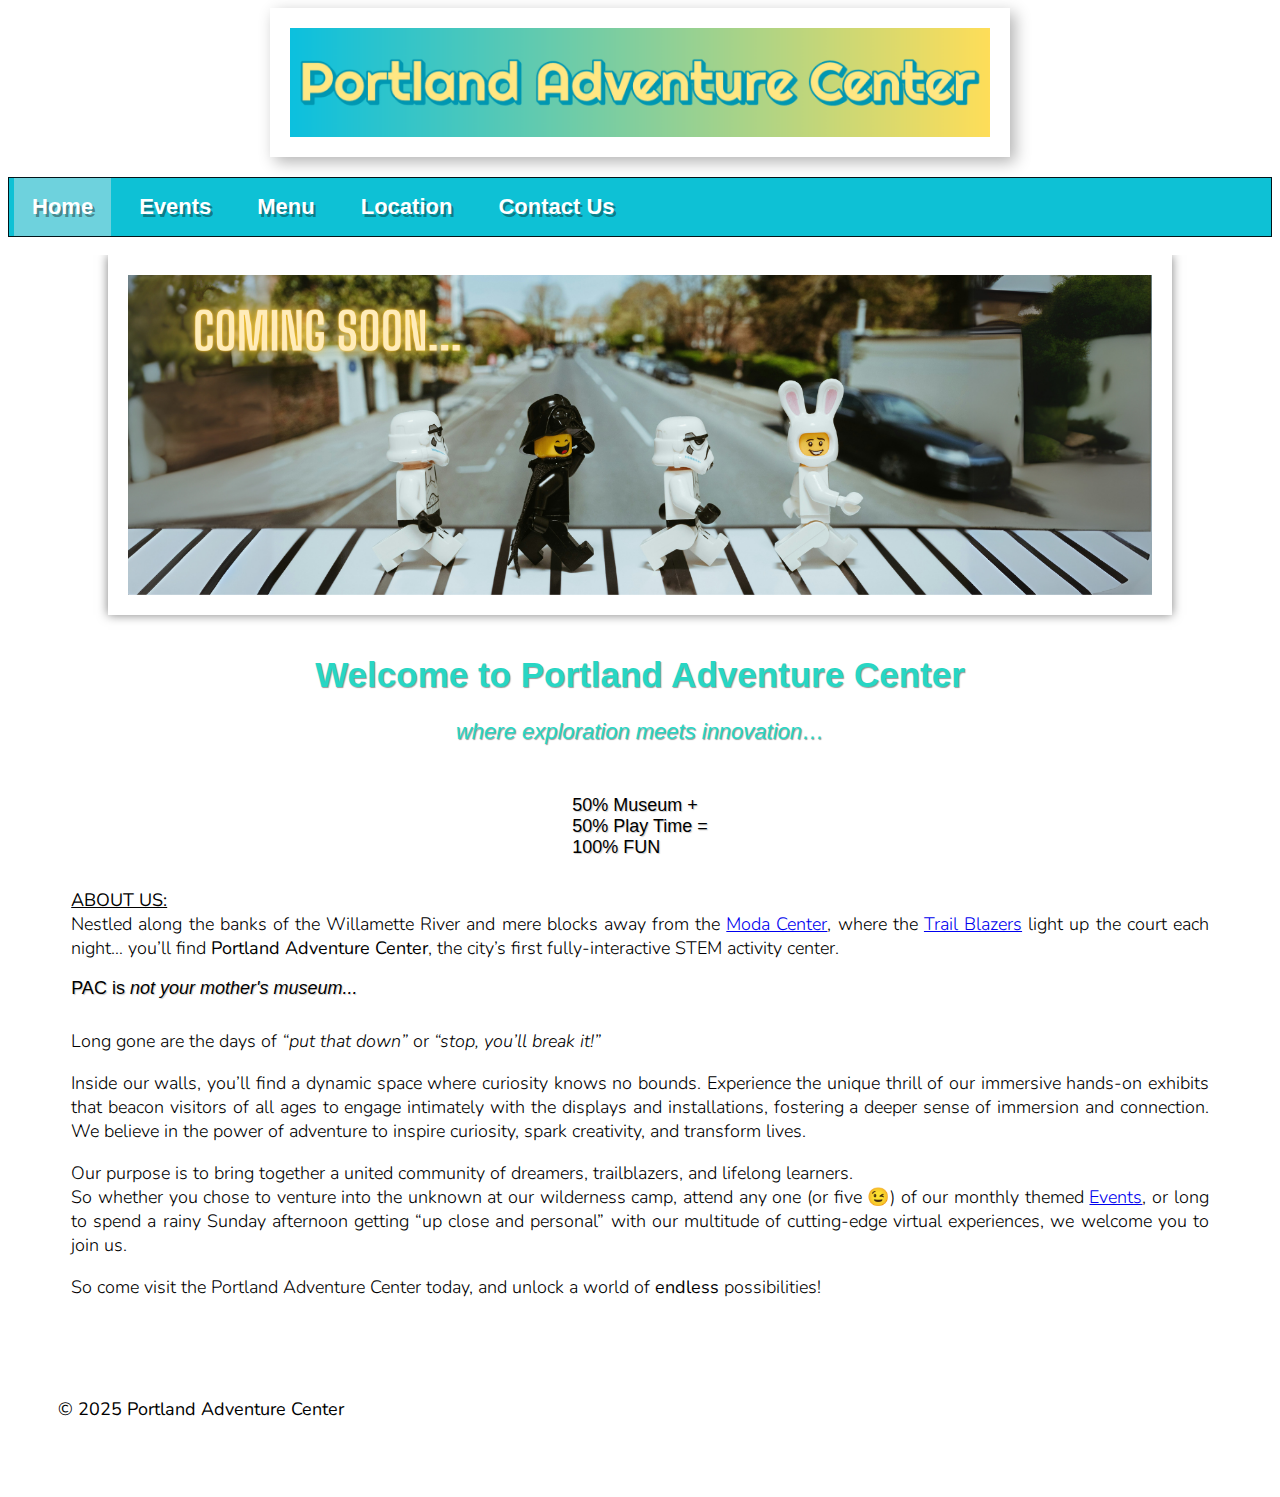
<file: index.html>
<!DOCTYPE html>
<html lang="en">
	<head>
		<meta charset="UTF-8" />
		<meta name="viewport" content="width=device-width, initial-scale=1.0" />
		<meta name="description" content="LEGO Themed Conventions and Events" />
		<meta name="author" content="Jen Planque" />
		<meta
			name="keywords"
			content="Portland events, Portland convention centers, LEGO, LEGO Conventions, LEGO Events"
		/>
		<link rel="preconnect" href="https://fonts.googleapis.com" />
		<link rel="preconnect" href="https://fonts.gstatic.com" crossorigin />
		<link
			href="https://fonts.googleapis.com/css2?family=Barrio&family=Nunito:ital,wght@0,200..1000;1,200..1000&display=swap"
			rel="stylesheet">
		
		<link rel="shortcut icon" href="images/LEGO_favicon.png" type="image/png" />
		<link rel="stylesheet" href="styles/styles.css" />
		<link rel="stylesheet" href="styles/home.css" />
		
		<title>Portland Adventure Center - Home Page</title>
	</head>

	<header>
		<section>
			<div class="logo">
				<img src="images/PAC Logo 2.png" 
				alt="Portland Adventure Center name logo">
			</div>
		</section>	
			<nav
				style="
					position: -webkit-sticky;
					position: sticky;
					top: 0;
					background-color: white;
					z-index: 1000;
				"
			>
				<ul>
					<li><a href="index.html" class="active">Home</a></li>
					<li><a href="events.html">Events</a></li>
					<li><a href="menu.html">Menu</a></li>
					<li><a href="location.html">Location</a></li>
					<li><a href="contact.html">Contact Us</a></li>
				</ul>
			</nav>
			<br />
		</header>

		<body>
		<main>
			<div class="hero-banner">
				<img
					src="images/Coming-Soon-Lego-Banner.png"
					alt="Coming Soon Banner with LEGO Minifigs"
				/>
			</div>

			<h1>Welcome to <strong>Portland Adventure Center</strong></h1>
			<div class="sub">where exploration meets innovation…</div><br>
	
			<section class="slogan">
					<p><strong>50% Museum +<br>50% Play Time =<br>100% FUN</strong></p></section>
					
					<p><strong><u>ABOUT US:</u></strong><br>
						Nestled along the banks of the Willamette River and mere blocks away 
						from the <a href="https://www.rosequarter.com/" target="_blank">Moda Center</a>, 
						where the <a href="https://www.nba.com/blazers/?srsltid=AfmBOop8qqFvglTdiAeW5GBGJvzv7kcz7Mru2mUAidnpYVQLbA0adg0O" 
						target="_blank">Trail Blazers</a> light up the court each night… you’ll 
						find <strong>Portland Adventure Center</strong>, the city’s first 
						fully-interactive STEM activity center.</p>
					
				<section class="slogan2">
					<p><strong>PAC</strong> is <em>not your mother's museum...</em></p>
					</section>
						
					<p>Long gone are the days of <em>“put that down”</em> or <em>“stop, 
							you’ll break it!”</em></p>
						
						<p>Inside our walls, you’ll find a dynamic space where curiosity knows 
							no bounds. Experience the unique thrill of our immersive hands-on 
							exhibits that beacon visitors of all ages to engage intimately with 
							the displays and installations, fostering a deeper sense of immersion 
							and connection. We believe in the power of adventure to inspire 
							curiosity, spark creativity, and transform lives.</p>
					
						<p>Our purpose is to bring together a united community of dreamers, 
						trailblazers, and lifelong learners.<br>So whether you chose to venture 
						into the unknown at our wilderness camp, attend any one (or five 😉) 
						of our monthly themed <a href="events.html">Events</a>, or long to 
						spend a rainy Sunday afternoon getting “up close and personal” with 
						our multitude of cutting-edge virtual experiences, we welcome you to join us.</p>

					<p>So come visit the Portland Adventure Center today, and unlock a 
						world of <strong>endless</strong> possibilities!</p>
			</section>

		</main>
</body>
<section>
<footer>
			<p>&copy; 2025 Portland Adventure Center</p>
		</footer>
</section>
</html>
</file>
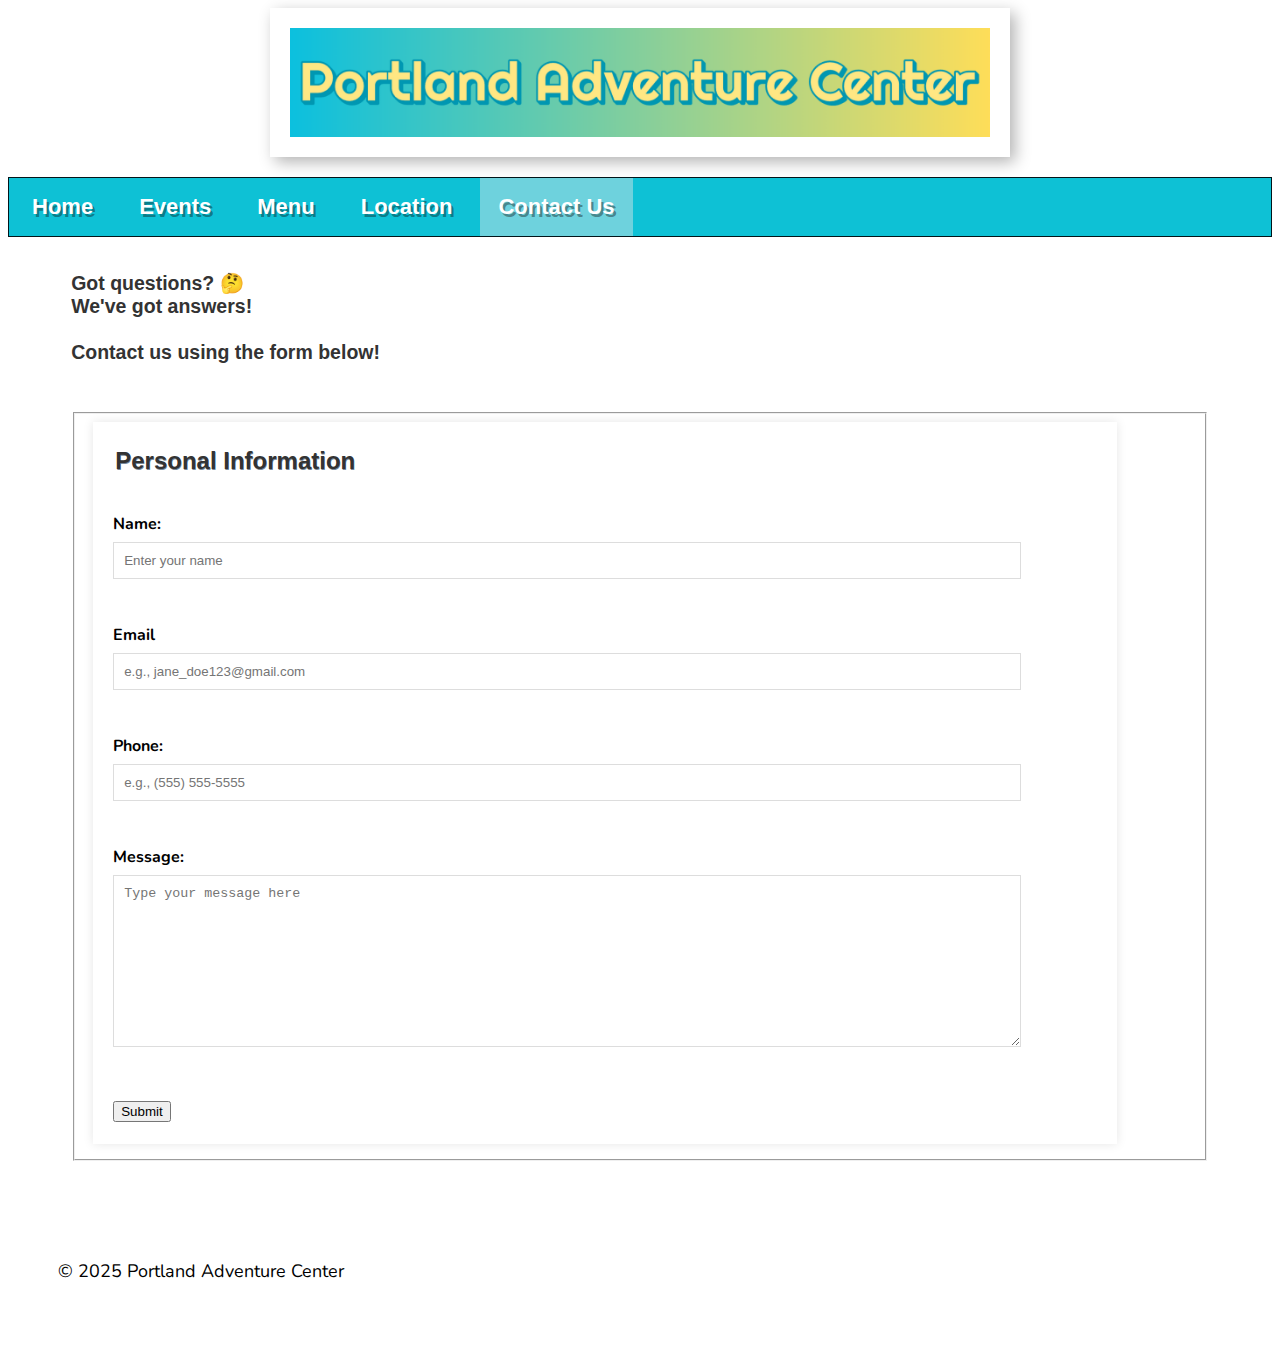
<file: contact.html>
<!DOCTYPE html>
<html lang="en">
	<head>
		<meta charset="UTF-8" />
		<meta name="viewport" content="width=device-width, initial-scale=1.0" />
		<meta name="description" content="LEGO Themed Conventions and Events" />
		<meta name="author" content="Jen Planque" />
		<meta
			name="keywords"
			content="Portland events, Portland convention centers, LEGO, LEGO Conventions, LEGO Events"
		/>
		<link rel="preconnect" href="https://fonts.googleapis.com" />
		<link rel="preconnect" href="https://fonts.gstatic.com" crossorigin />
		<link
			href="https://fonts.googleapis.com/css2?family=Barrio&family=Nunito:ital,wght@0,200..1000;1,200..1000&display=swap"
			rel="stylesheet"
		/>
		<link rel="shortcut icon" href="images/LEGO_favicon.png" type="image/png" />
		<link rel="stylesheet" href="styles/styles.css" />
		<link rel="stylesheet" href="styles/contact.css" />
		<title>Portland Adventure Center - Contact Us</title>
	</head>
	
	<header>
		<section>
			<div class="logo">
				<img src="images/PAC Logo 2.png" 
				alt="Portland Adventure Center name logo">
			</div>
		</section>	
			<nav
				style="
					position: -webkit-sticky;
					position: sticky;
					top: 0;
					background-color: white;
					z-index: 1000;
				"
			>
				<ul>
					<li><a href="index.html">Home</a></li>
					<li><a href="events.html">Events</a></li>
					<li><a href="menu.html">Menu</a></li>
					<li><a href="location.html">Location</a></li>
					<li><a href="contact.html" class="active">Contact Us</a></li>
				</ul>
			</nav>
			<br />
		</header>

		<body>
		<main>
			<section class="contact-us">
				<h2>
					Got questions? 🤔<br>We've got answers!<br><br>
					Contact us using the form below!
				</h2></section>
				<br>
				<fieldset>
					<section class="contact-box">
					<legend><h2>Personal Information</h2></legend>
					<form action="/submit" method="POST">
						<label for="name">Name:</label><br />
						<input
							type="text"
							id="name"
							name="name"
							required
							placeholder="Enter your name"
						/><br />
						<br />

						<label for="email">Email</label><br />
						<input
							type="email"
							id="email"
							name="email"
							required
							placeholder="e.g., jane_doe123@gmail.com"
						/><br />
						<br />

						<label for="phone">Phone:</label><br />
						<input
							type="tel"
							id="phone"
							name="phone"
							required
							placeholder="e.g., (555) 555-5555"
							pattern="\(\d{3}\) \d{3}-\d{4}"
							oninput="this.value = this.value.replace(/[^0-9]/g, '').replace(/(\d{3})(\d{3})(\d{4})/, '($1) $2-$3');"
						/>
						<br /><br />

						<label for="message">Message:</label><br />
						<textarea
							id="message"
							name="message"
							rows="10"
							placeholder="Type your message here"
						></textarea>
						<br /><br />

						<input type="submit" value="Submit" /><br />
					</form></section>
				</fieldset>
			</section>
		</main>

		<footer>
			<p>&copy; 2025 Portland Adventure Center</p>
		</footer>
	</body>
</html>
</file>
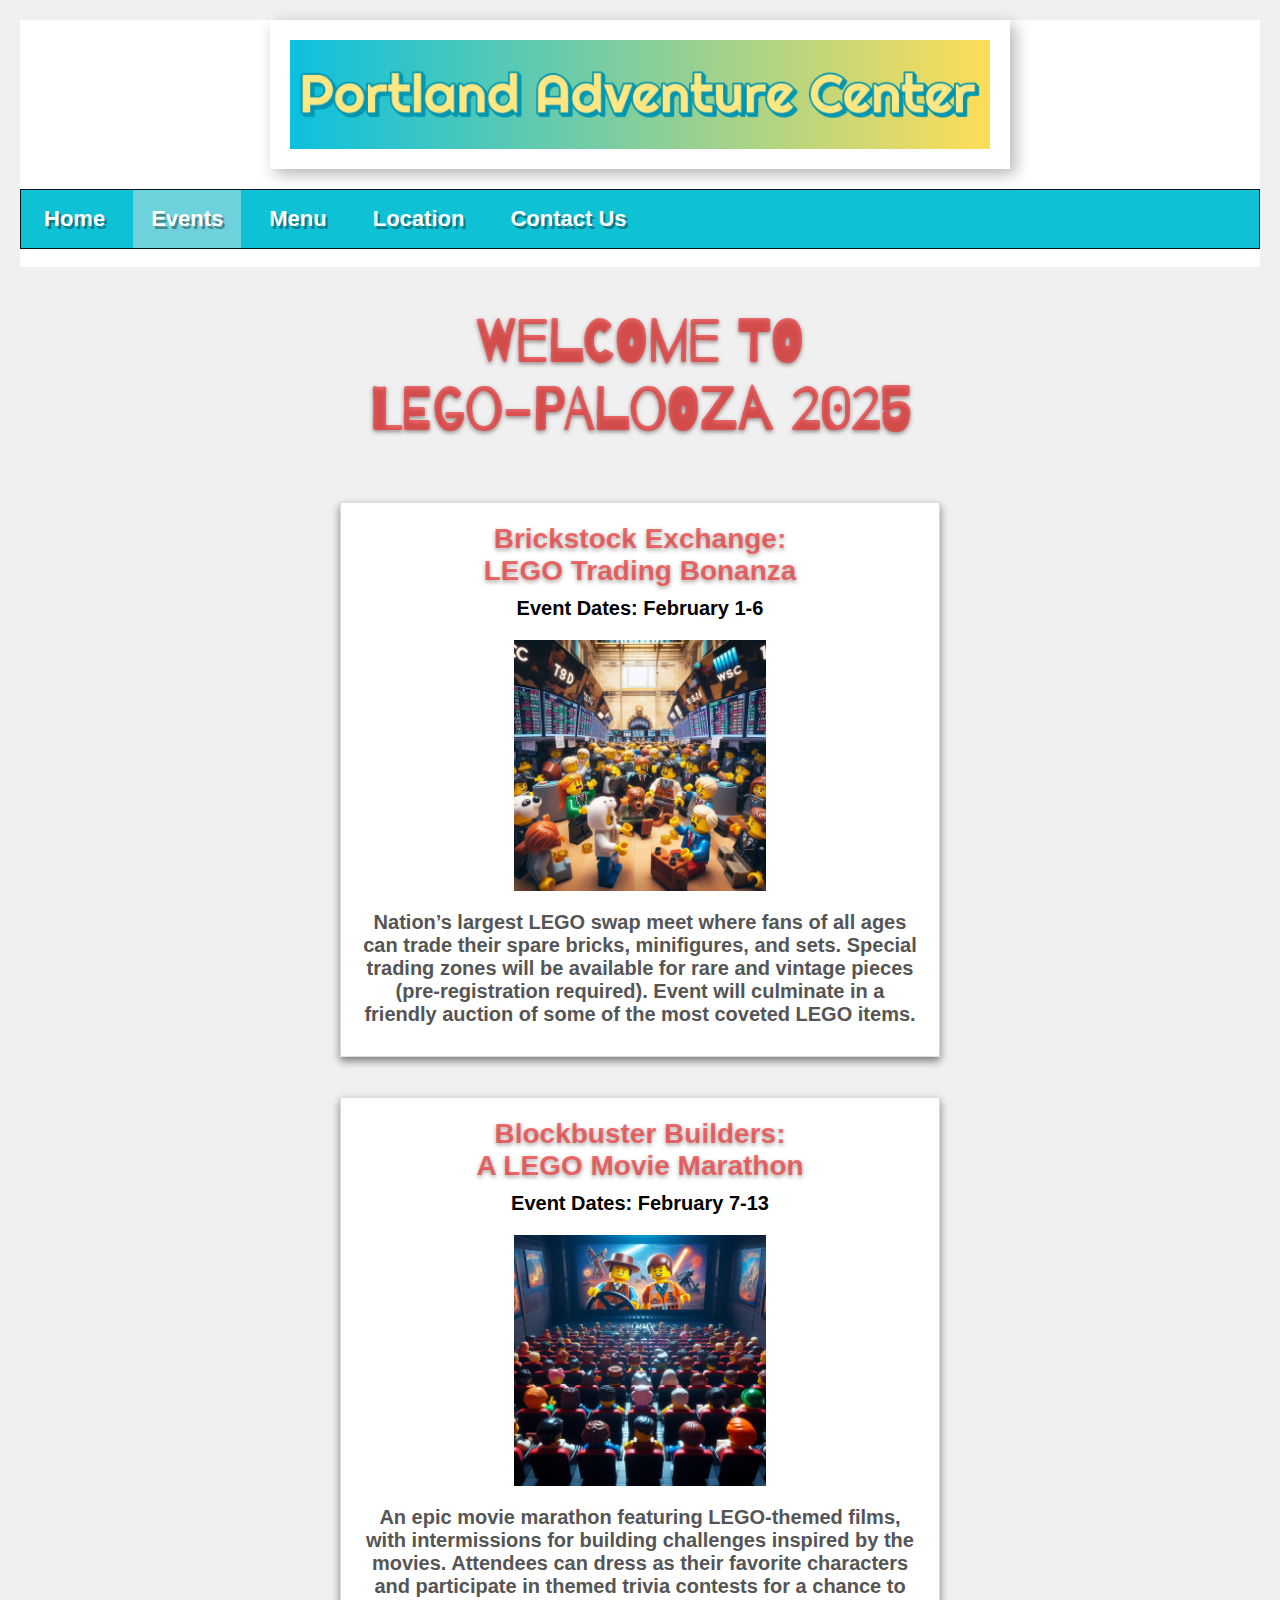
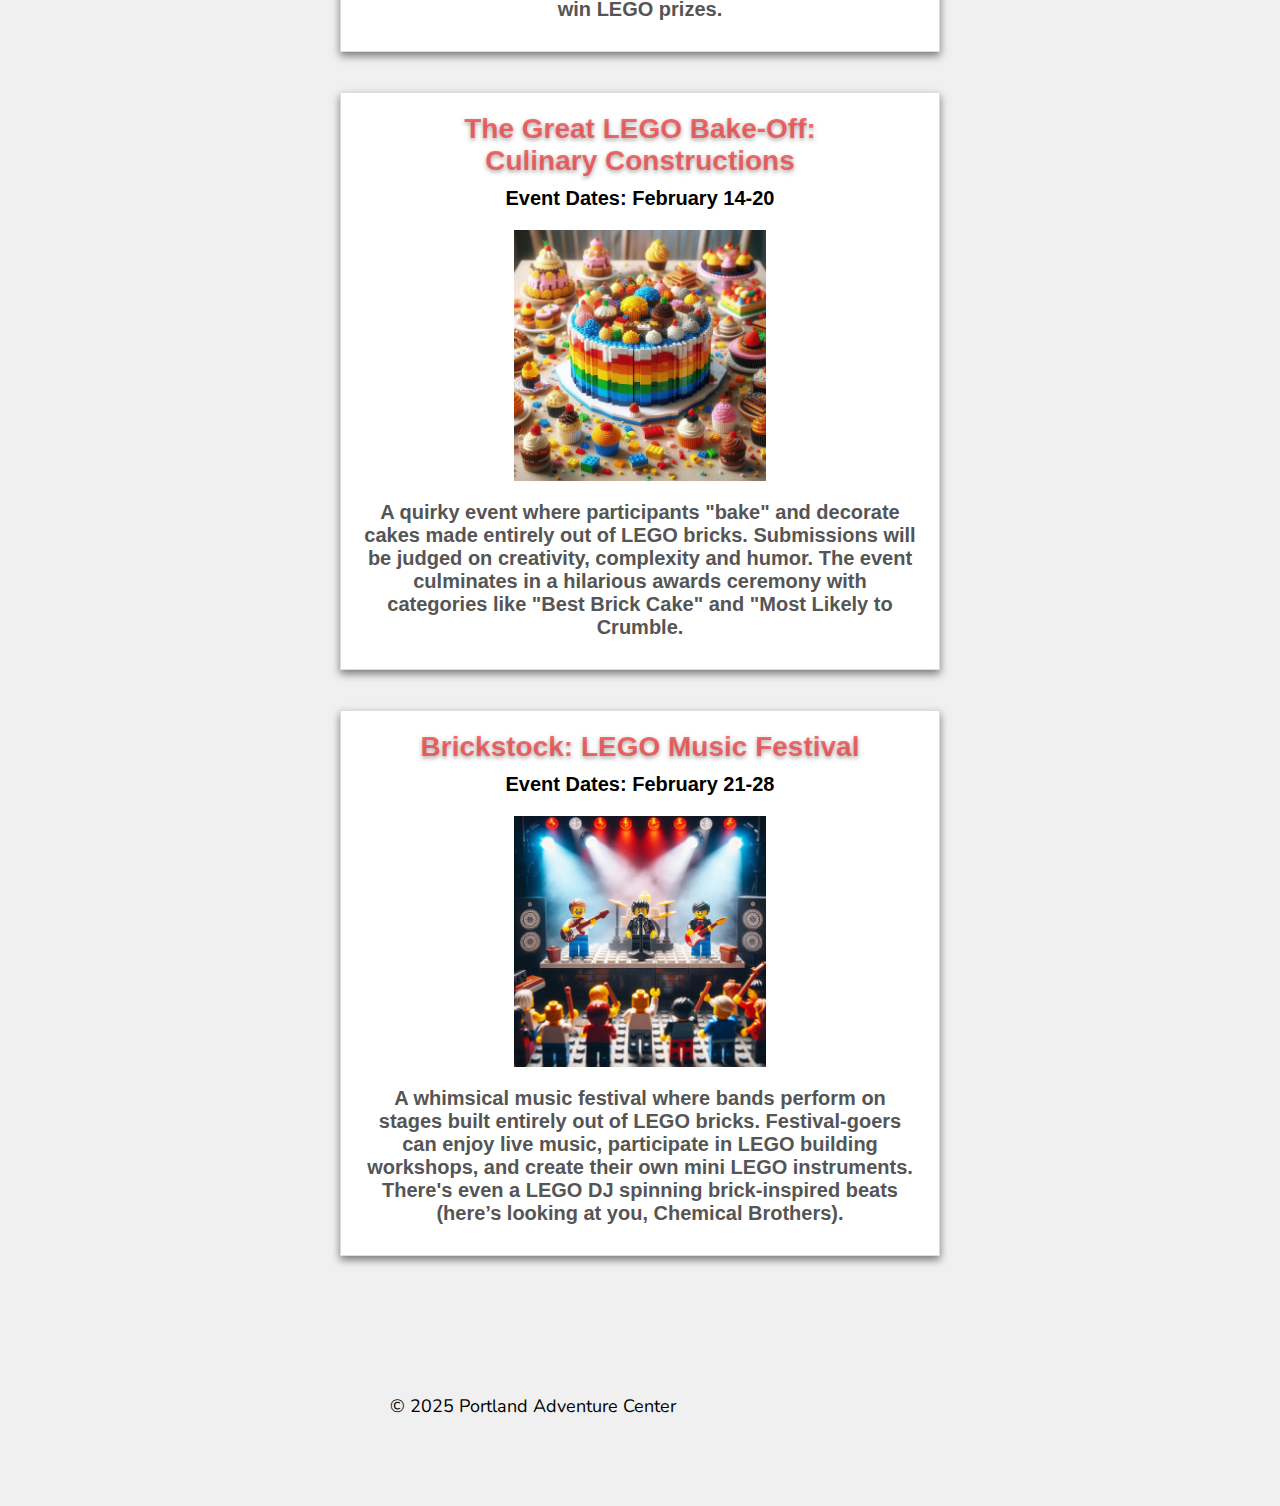
<file: events.html>
<!DOCTYPE html>
<html lang="en">
	<head>
		<meta charset="UTF-8" />
		<meta name="viewport" content="width=device-width, initial-scale=1.0" />
		<meta name="description" content="LEGO Themed Conventions and Events" />
		<meta name="author" content="Jen Planque" />
		<meta
			name="keywords"
			content="Portland events, Portland convention centers, LEGO, LEGO Conventions, LEGO Events"
		/>
		<link rel="preconnect" href="https://fonts.googleapis.com" />
		<link rel="preconnect" href="https://fonts.gstatic.com" crossorigin />
		<link
			href="https://fonts.googleapis.com/css2?family=Barrio&family=Nunito:ital,wght@0,200..1000;1,200..1000&display=swap"
			rel="stylesheet">
		
		<link rel="shortcut icon" href="images/LEGO_favicon.png" type="image/png" />
		<link rel="stylesheet" href="styles/styles.css" />
		<link rel="stylesheet" href="styles/events.css" />
		
		<title>Portland Adventure Center - Home Page</title>
	</head>

	<header>
		<section>
			<div class="logo">
				<img src="images/PAC Logo 2.png" 
				alt="Portland Adventure Center name logo">
			</div>
		</section>	
			<nav
				style="
					position: -webkit-sticky;
					position: sticky;
					top: 0;
					background-color: white;
					z-index: 1000;
				"
			>
				<ul>
					<li><a href="index.html">Home</a></li>
					<li><a href="events.html" class="active">Events</a></li>
					<li><a href="menu.html">Menu</a></li>
					<li><a href="location.html">Location</a></li>
					<li><a href="contact.html">Contact Us</a></li>
				</ul>
			</nav>
			<br />
		</header>

<body>
	<div class="lego-title">
		<h1>Welcome to<br>LEGO-Palooza 2025</h1></div><br>

	<div class="events-container">
        <div class="event">
            <h1>Brickstock Exchange:<br>LEGO Trading Bonanza</h1>
            <p>Event Dates: February 1-6</p>
            <div class="image-placeholder">
                <img src="images/minifigs-trading-floor.JPG" alt="lego minifigs on stock trading floor">
            </div>
						<p class="description">Nation’s largest LEGO swap meet where fans of all ages can trade their spare bricks, minifigures, and sets.  Special trading zones will be available for rare and vintage pieces (pre-registration required).  Event will culminate in a friendly auction of some of the most coveted LEGO items.</p>
        </div>

   

        <div class="events-container">
        <div class="event">
            <h1>Blockbuster Builders:<br>A LEGO Movie Marathon</h1>
            <p>Event Dates: February 7-13</p>
            <div class="image-placeholder">
                <img src="images/minifigs-movie.png" alt="lego minifigs sitting in a crowded movie theater watching a western movie">
            </div>
						<p class="description">An epic movie marathon featuring LEGO-themed films, with intermissions for building challenges inspired by the movies.  Attendees can dress as their favorite characters and participate in themed trivia contests for a chance to win LEGO prizes.</p>
        </div>

        <div class="events-container">
        <div class="event">
            <h1>The Great LEGO Bake-Off:<br>Culinary Constructions</h1>
            <p>Event Dates: February 14-20</p>
            <div class="image-placeholder">
                <img src="images/LEGO_cake_desserts.JPG" alt="colorful cake and desssert made out of legos">
            </div>
						<p class="description">A quirky event where participants "bake" and decorate cakes made entirely out of LEGO bricks. Submissions will be judged on creativity, complexity and humor. The event culminates in a hilarious awards ceremony with categories like "Best Brick Cake" and "Most Likely to Crumble.</p>
        </div>

        <div class="events-container">
        <div class="event">
            <h1>Brickstock: LEGO Music Festival</h1>
            <p>Event Dates: February 21-28</p>
            <div class="image-placeholder">
                <img src="images/minifigs-concert.png" alt="lego minifigs watching a rock concert with flashing lights">
            </div>
						<p class="description">A whimsical music festival where bands perform on stages built entirely out of LEGO bricks. Festival-goers can enjoy live music, participate in LEGO building workshops, and create their own mini LEGO instruments.  There's even a LEGO DJ spinning brick-inspired beats (here’s looking at you, Chemical Brothers).</p>
        </div>
</div>
</main>
<footer>
	<p>&copy; 2025 Portland Adventure Center</p>
</footer>
</body>
</html>
</file>
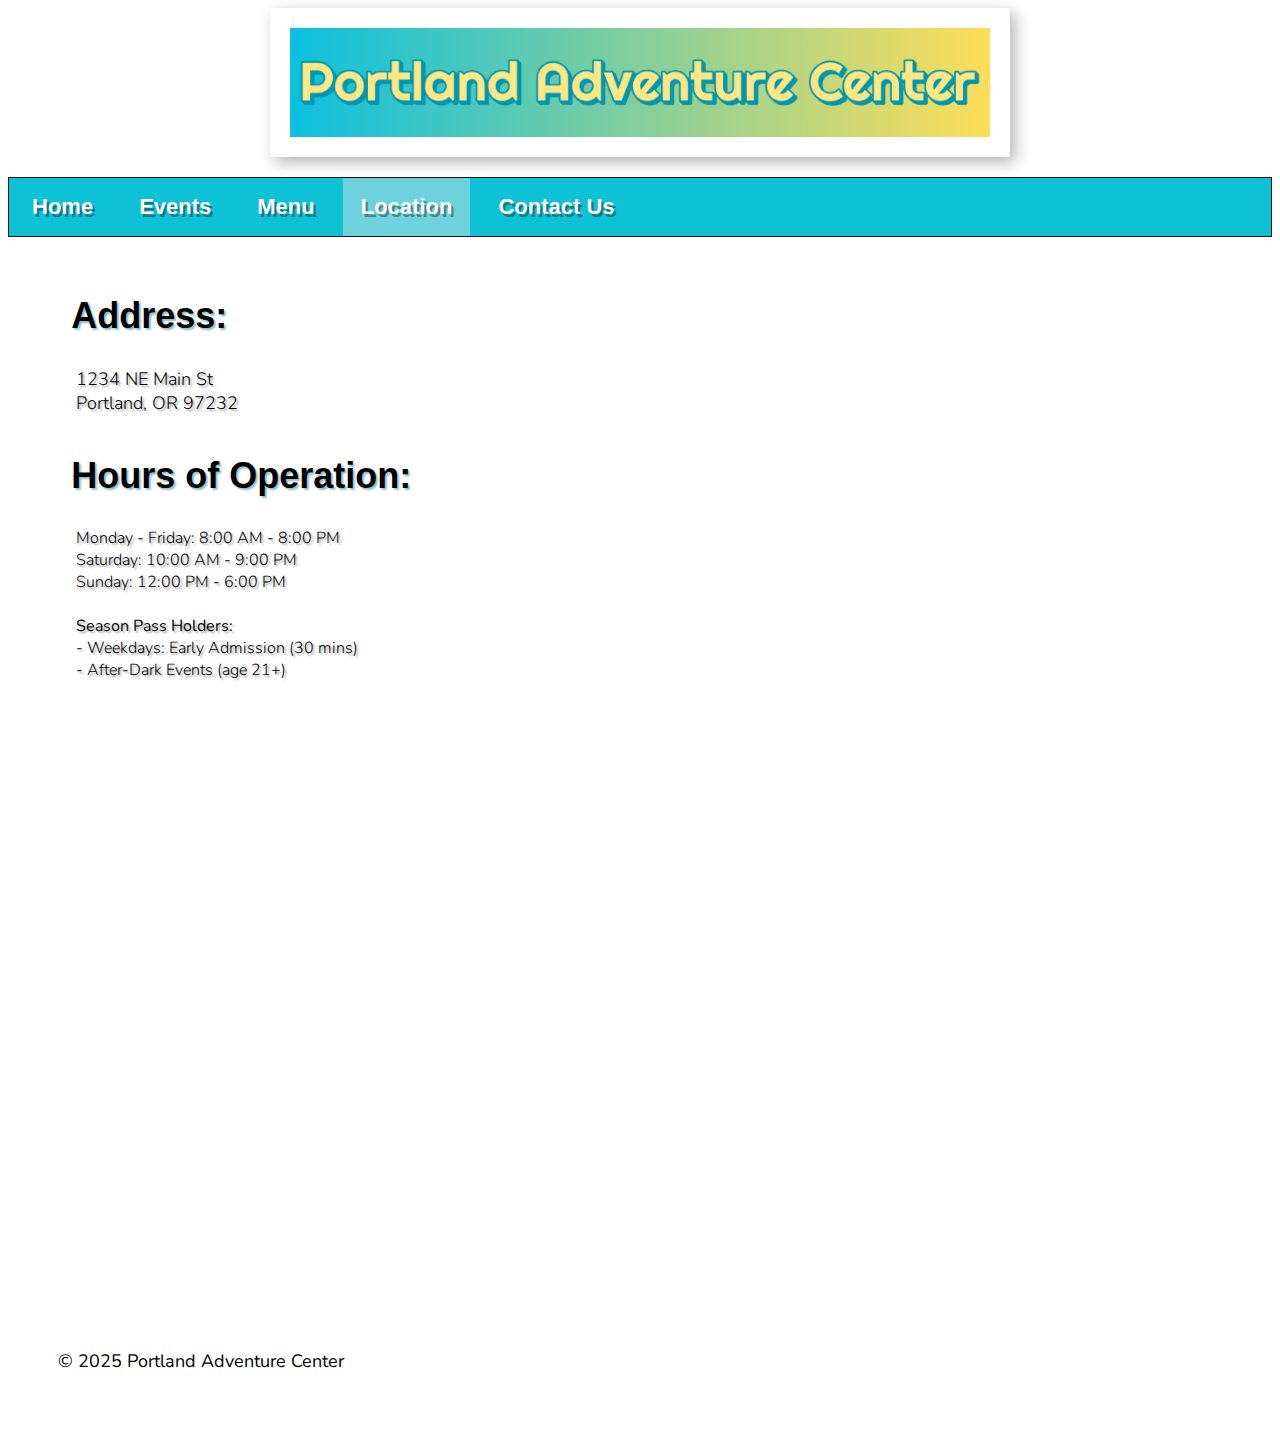
<file: location.html>
<!DOCTYPE html>
<html lang="en">
	<head>
		<meta charset="UTF-8" />
		<meta name="viewport" content="width=device-width, initial-scale=1.0" />
		<meta name="description" content="LEGO Themed Conventions and Events" />
		<meta name="author" content="Jen Planque" />
		<meta
			name="keywords"
			content="Portland events, Portland convention centers, LEGO, LEGO Conventions, LEGO Events"
		/>
		<link rel="preconnect" href="https://fonts.googleapis.com" />
		<link rel="preconnect" href="https://fonts.gstatic.com" crossorigin />
		<link
			href="https://fonts.googleapis.com/css2?family=Barrio&family=Nunito:ital,wght@0,200..1000;1,200..1000&display=swap"
			rel="stylesheet"
		/>

		<link rel="shortcut icon" href="images/LEGO_favicon.png" type="image/png" />
		<link rel="stylesheet" href="styles/styles.css" />
		<link rel="stylesheet" href="styles/location.css" />

		<title>Portland Adventure Center - Location</title>
	</head>

	<header>
		<section>
			<div class="logo">
				<img
					src="images/PAC Logo 2.png"
					alt="Portland Adventure Center name logo"
				/>
			</div>
		</section>
		<nav
			style="
				position: -webkit-sticky;
				position: sticky;
				top: 0;
				background-color: white;
				z-index: 1000;
			"
		>
			<ul>
				<li><a href="index.html">Home</a></li>
				<li><a href="events.html">Events</a></li>
				<li><a href="menu.html">Menu</a></li>
				<li><a href="location.html" class="active">Location</a></li>
				<li><a href="contact.html">Contact Us</a></li>
			</ul>
		</nav>
		<br />
	</header>

	<body>
		<main>
			<section class="loc-header">
				<h2>Address:</h2>
			</section>
			<section class="loc-address">
				<p>
					1234 NE Main St<br />
					Portland, OR 97232
				</p>
			</section>

			<section class="loc-header">
				<h2>Hours of Operation:</h2>
			</section>
			<section class="loc-hours">
				<ul>
					<li>Monday - Friday: 8:00 AM - 8:00 PM</li>
					<li>Saturday: 10:00 AM - 9:00 PM</li>
					<li>Sunday: 12:00 PM - 6:00 PM</li>
					<br />
					<li>
						<strong>Season Pass Holders: </strong><br />
						- Weekdays: Early Admission (30 mins)<br />
						- After-Dark Events (age 21+)
					</li>
				</ul>
			</section>
			<br />

			<div style="text-align: center">
				<iframe
					src="https://www.google.com/maps/embed?pb=!1m14!1m12!1m3!1d6070.557319825949!2d-122.66577783932016!3d45.528661024070985!2m3!1f0!2f0!3f0!3m2!1i1024!2i768!4f13.1!5e1!3m2!1sen!2sus!4v1738368011763!5m2!1sen!2sus"
					width="90%"
					max-width="900px"
					height="450"
					style="border: 0"
					allowfullscreen=""
					loading="lazy"
					referrerpolicy="no-referrer-when-downgrade"
					padding="20px"
				></iframe>
			</div>
			<br /><br />
		</main>

		<footer>
			<p>&copy; 2025 Portland Adventure Center</p>
		</footer>
	</body>
</html>
</file>
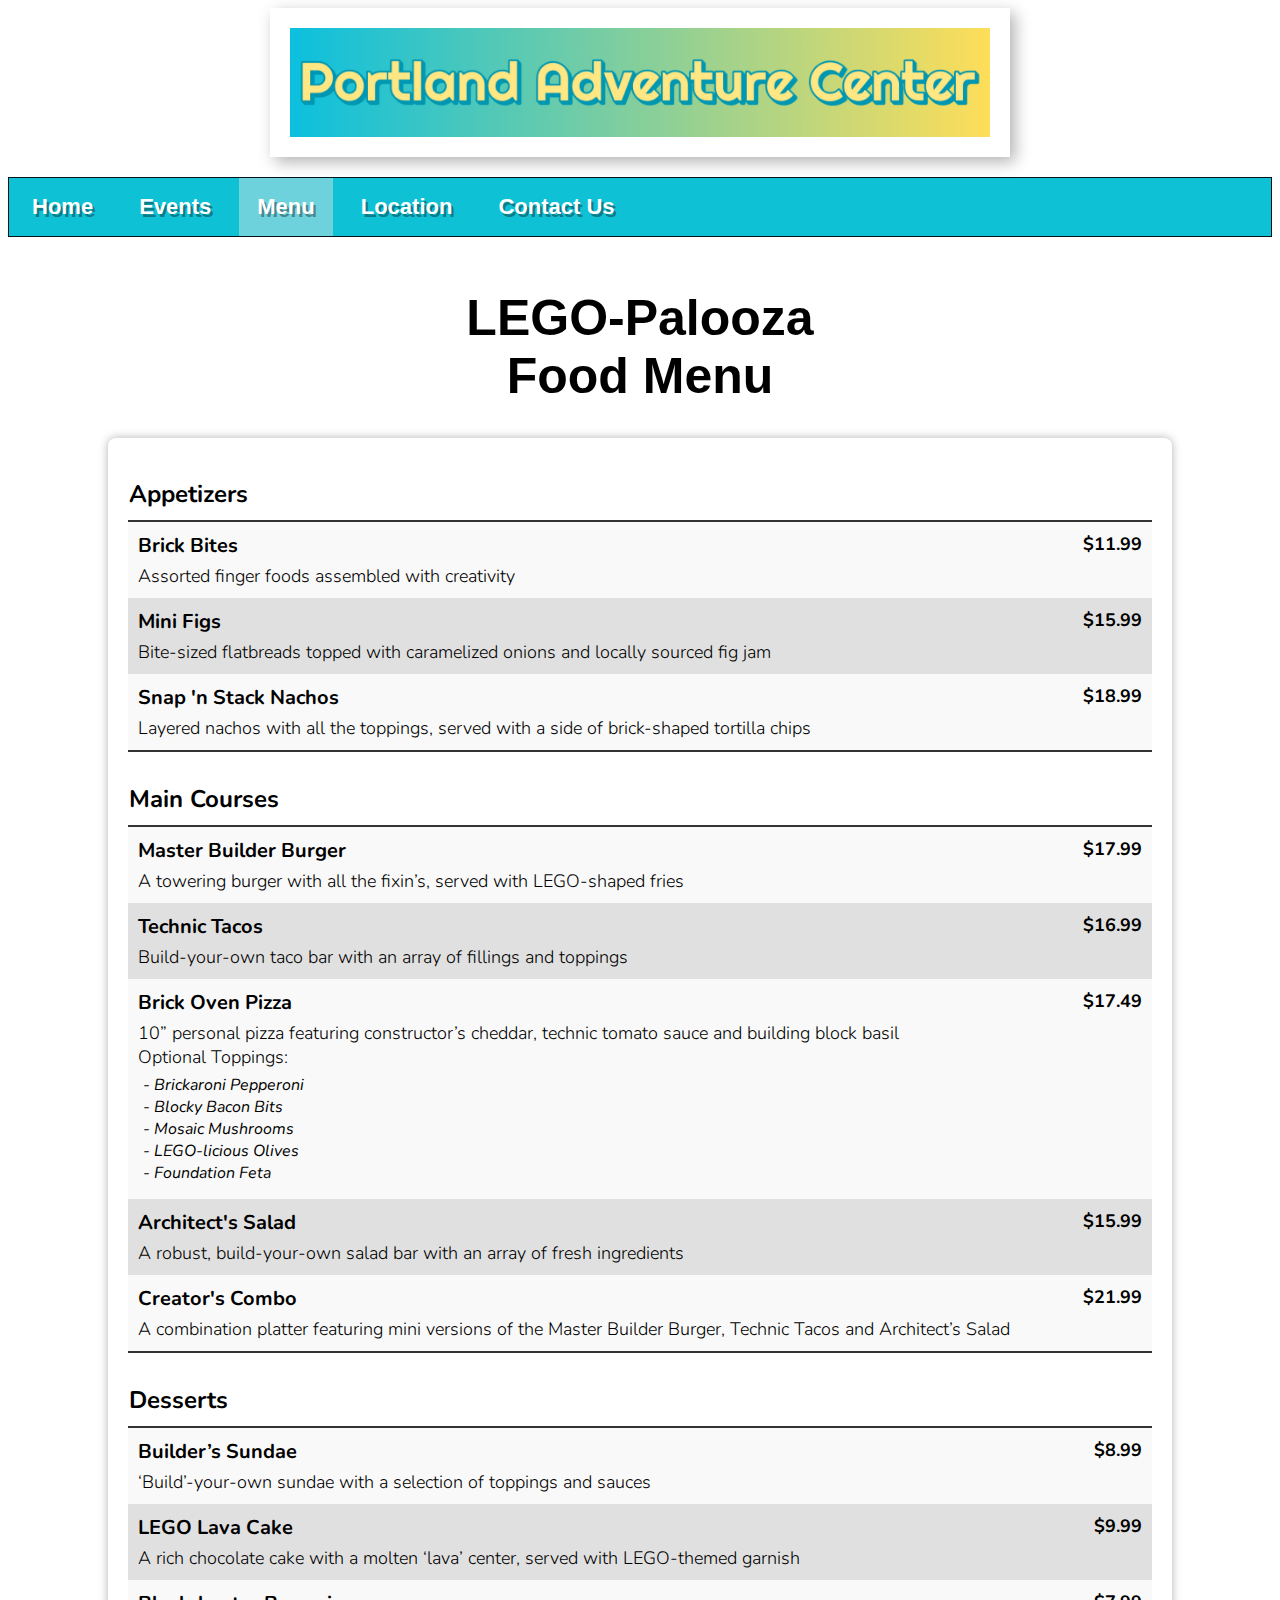
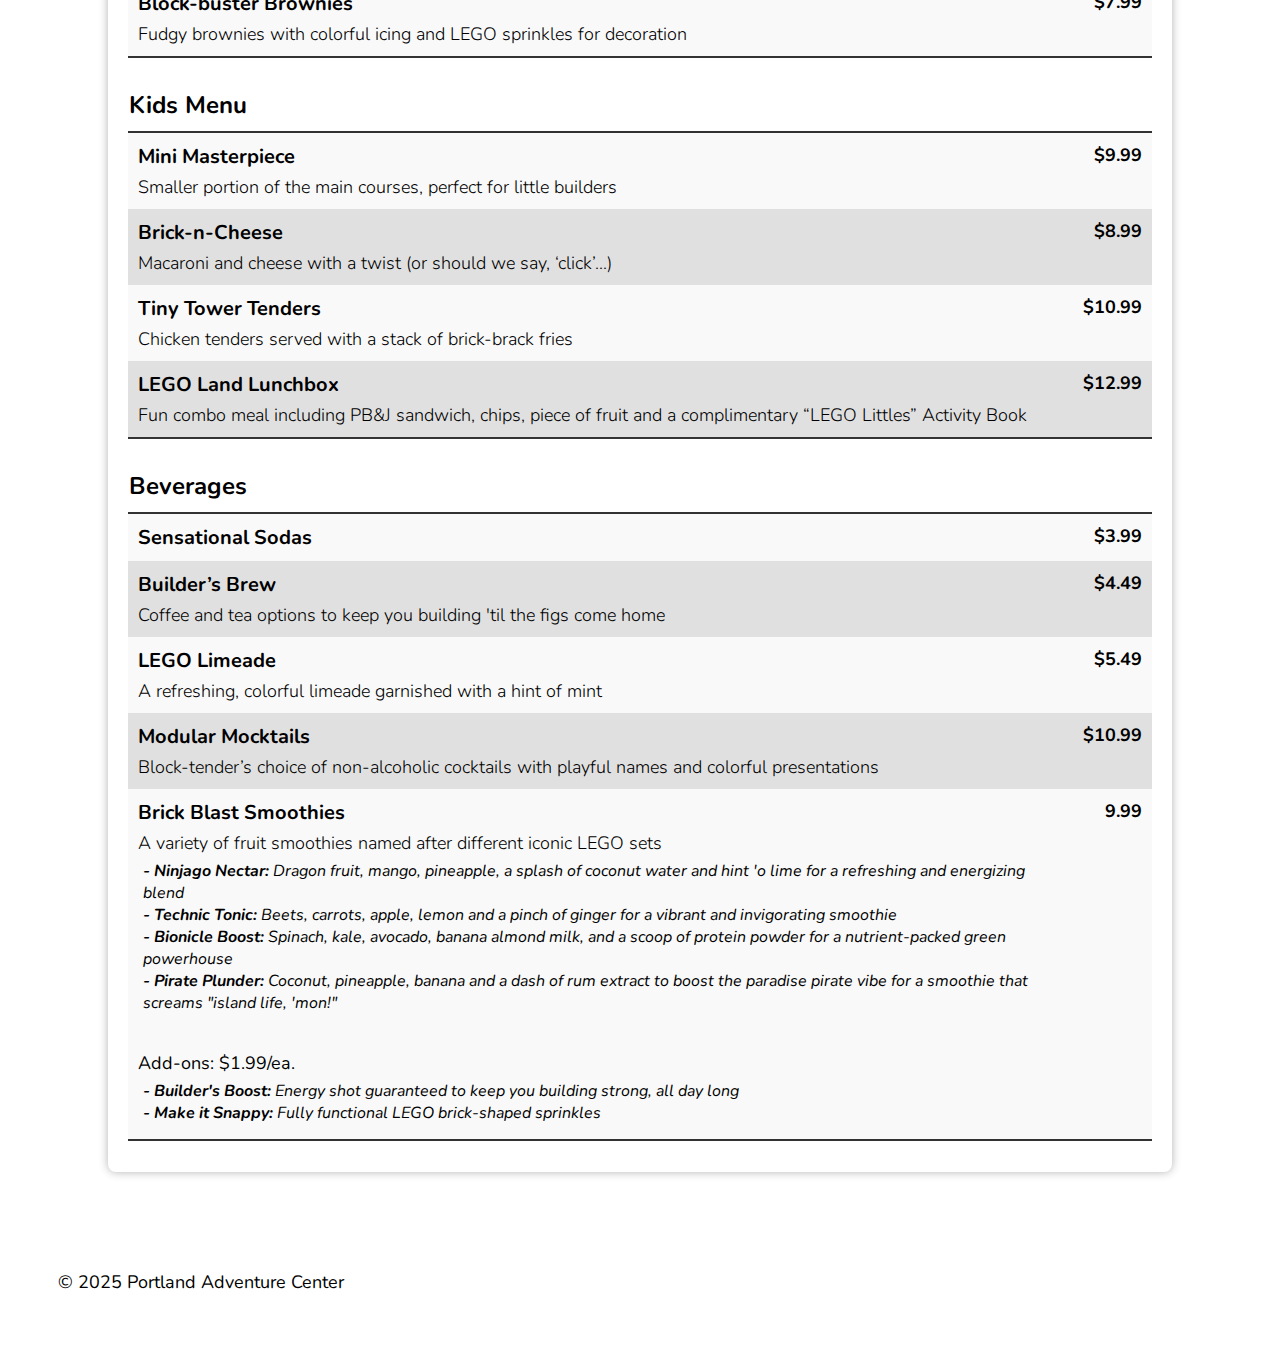
<file: menu.html>
<!DOCTYPE html>
<html lang="en">
	<head>
		<meta charset="UTF-8" />
		<meta name="viewport" content="width=device-width, initial-scale=1.0" />
		<meta name="description" content="LEGO Themed Conventions and Events" />
		<meta name="author" content="Jen Planque" />
		<meta
			name="keywords"
			content="Portland events, Portland convention centers, LEGO, LEGO Conventions, LEGO Events"
		/>
		
		<link rel="preconnect" href="https://fonts.googleapis.com">
		<link rel="preconnect" href="https://fonts.gstatic.com" crossorigin>
		<link href="https://fonts.googleapis.com/css2?family=Barrio&family=Nunito:ital,wght@0,200..1000;1,200..1000&display=swap" 
		rel="stylesheet">		
		
		<link rel="shortcut icon" href="images/LEGO_favicon.png" type="image/png" />
		<link rel="stylesheet" href="styles/styles.css" />
		<link rel="stylesheet" href="styles/menu.css" />

		<title>Portland Adventure Center - Food Menu</title>
	</head>
	
	<header>
		<section>
			<div class="logo">
				<img src="images/PAC Logo 2.png" 
				alt="Portland Adventure Center name logo">
			</div>
		</section>	
		<nav
				style="
					position: -webkit-sticky;
					position: sticky;
					top: 0;
					background-color: white;
					z-index: 1000;
				"
			>
				<ul>
					<li><a href="index.html">Home</a></li>
					<li><a href="events.html">Events</a></li>
					<li><a href="menu.html" class="active">Menu</a></li>
					<li><a href="location.html">Location</a></li>
					<li><a href="contact.html">Contact Us</a></li>
				</ul>
			</nav>
			<br />
		</header>

	<body>
		<main>
			<div class="menu">
			<h1>LEGO-Palooza<br>Food Menu</h1>
			<section class="menu-box">
				<table>
					<thead>
						<tr>
							<th colspan="2" class="category-header">Appetizers</th>
						</tr>
					</thead>
					<tbody>
						<tr class="dish-row">
							<td>
								<div class="dish-name">Brick Bites</div>
								<div class="dish-description">
									Assorted finger foods assembled with creativity
								</div>
							</td>
							<td class="price">$11.99</td>
						</tr>
						<tr class="dish-row">
							<td>
								<div class="dish-name">Mini Figs</div>
								<div class="dish-description">
									Bite-sized flatbreads topped with caramelized onions and
									locally sourced fig jam
								</div>
							</td>
							<td class="price">$15.99</td>
						</tr>
						<tr class="dish-row">
							<td>
								<div class="dish-name">Snap 'n Stack Nachos</div>
								<div class="dish-description">
									Layered nachos with all the toppings, served with a side of
									brick-shaped tortilla chips
								</div>
							</td>
							<td class="price">$18.99</td>
						</tr>
					</tbody>
					<tfoot>
						<tr>
							<th colspan="2"></th>
						</tr>
					</tfoot>
				</table>

				<table>
					<thead>
						<tr>
							<th colspan="2" class="category-header">Main Courses</th>
						</tr>
					</thead>
					<tbody>
						<tr class="dish-row">
							<td>
								<div class="dish-name">Master Builder Burger</div>
								<div class="dish-description">
									A towering burger with all the fixin’s, served with
									LEGO-shaped fries
								</div>
							</td>
							<td class="price">$17.99</td>
						</tr>
						<tr class="dish-row">
							<td>
								<div class="dish-name">Technic Tacos</div>
								<div class="dish-description">
									Build-your-own taco bar with an array of fillings and toppings
								</div>
							</td>
							<td class="price">$16.99</td>
						</tr>
						<tr class="dish-row">
							<td>
								<div class="dish-name">Brick Oven Pizza</div>
								<div class="dish-description">
									10” personal pizza featuring constructor’s cheddar, technic
									tomato sauce and building block basil<br>
									Optional Toppings:</div>
									<ul class="sub-description">
										<li>- Brickaroni Pepperoni</li>
										<li>- Blocky Bacon Bits</li>
										<li>- Mosaic Mushrooms</li>
										<li>- LEGO-licious Olives</li>
										<li>- Foundation Feta</li>
									</ul>
								</div>
							</td>
							<td class="price">$17.49</td>
						</tr>
						<tr class="dish-row">
							<td>
								<div class="dish-name">Architect's Salad</div>
								<div class="dish-description">
									A robust, build-your-own salad bar with an array of fresh ingredients
								</div>
							</td>
							<td class="price">$15.99</td>
						</tr>
						<tr class="dish-row">
							<td>
								<div class="dish-name">Creator's Combo</div>
								<div class="dish-description">
									A combination platter featuring mini versions of the Master Builder 
									Burger, Technic Tacos and Architect’s Salad								
								</div>
							</td>
							<td class="price">$21.99</td>
						</tr>
					</tbody>
					<tfoot>
						<tr>
							<th colspan="2"></th>
						</tr>
					</tfoot>
				</table>

				<table>
					<thead>
						<tr>
							<th colspan="2" class="category-header">Desserts</th>
						</tr>
					</thead>
					<tbody>
						<tr class="dish-row">
							<td>
								<div class="dish-name">Builder’s Sundae</div>
								<div class="dish-description">
									‘Build’-your-own sundae with a selection of toppings and sauces
								</div>
							</td>
							<td class="price">$8.99</td>
						</tr>
						<tr class="dish-row">
							<td>
								<div class="dish-name">LEGO Lava Cake</div>
								<div class="dish-description">
									A rich chocolate cake with a molten ‘lava’ center, served with LEGO-themed garnish
								</div>
							</td>
							<td class="price">$9.99</td>
						</tr>
						<tr class="dish-row">
							<td>
								<div class="dish-name">Block-buster Brownies</div>
								<div class="dish-description">
									Fudgy brownies with colorful icing and LEGO sprinkles for decoration
								</div>
							</td>
							<td class="price">$7.99</td>
						</tr>
					</tbody>
					<tfoot>
						<tr>
							<th colspan="2"></th>
						</tr>
					</tfoot>
				</table>

				<table>
					<thead>
						<tr>
							<th colspan="2" class="category-header">Kids Menu</th>
						</tr>
					</thead>
					<tbody>
						<tr class="dish-row">
							<td>
								<div class="dish-name">Mini Masterpiece</div>
								<div class="dish-description">
									Smaller portion of the main courses, perfect for little builders
								</div>
							</td>
							<td class="price">$9.99</td>
						</tr>
						<tr class="dish-row">
							<td>
								<div class="dish-name">Brick-n-Cheese</div>
								<div class="dish-description">
									Macaroni and cheese with a twist (or should we say, ‘click’...)
								</div>
							</td>
							<td class="price">$8.99</td>
						</tr>
						<tr class="dish-row">
							<td>
								<div class="dish-name">Tiny Tower Tenders</div>
								<div class="dish-description">
									Chicken tenders served with a stack of brick-brack fries
								</div>
							</td>
							<td class="price">$10.99</td>
						</tr>
						<tr class="dish-row">
							<td>
								<div class="dish-name">LEGO Land Lunchbox</div>
								<div class="dish-description">
									Fun combo meal including PB&J sandwich, chips, piece of fruit and a complimentary “LEGO Littles” Activity Book
								</div>
							</td>
							<td class="price">$12.99</td>
						</tr>
					</tbody>
					<tfoot>
						<tr>
							<th colspan="2"></th>
						</tr>
					</tfoot>
				</table>

				<table>
					<thead>
						<tr>
							<th colspan="2" class="category-header">Beverages</th>
						</tr>
					</thead>
					<tbody>
						<tr class="dish-row">
							<td>
								<div class="dish-name">Sensational Sodas</div>
							</td>
							<td class="price">$3.99</td>
						</tr>
						<tr class="dish-row">
							<td>
								<div class="dish-name">Builder’s Brew</div>
								<div class="dish-description">
									Coffee and tea options to keep you building 'til the figs come home
								</div>
							</td>
							<td class="price">$4.49</td>
						</tr>
						<tr class="dish-row">
							<td>
								<div class="dish-name">LEGO Limeade</div>
								<div class="dish-description">
									A refreshing, colorful limeade garnished with a hint of mint
								</div>
							</td>
							<td class="price">$5.49</td>
						</tr>
						<tr class="dish-row">
							<td>
								<div class="dish-name">Modular Mocktails</div>
								<div class="dish-description">
									Block-tender’s choice of non-alcoholic cocktails with playful names and colorful presentations
								</div>
							</td>
							<td class="price">$10.99</td>
						</tr>
						<tr class="dish-row">
							<td>
								<div class="dish-name">Brick Blast Smoothies</div>
								<div class="dish-description">
									A variety of fruit smoothies named after different iconic LEGO sets
								</div>
								<ul class="sub-description">
									<li><strong>- Ninjago Nectar:</strong> Dragon fruit, mango, pineapple, a splash of coconut water and hint 'o lime for a refreshing and energizing blend</li>
									<li><strong>- Technic Tonic:</strong> Beets, carrots, apple, lemon and a pinch of ginger for a vibrant and invigorating smoothie</li>
									<li><strong>- Bionicle Boost:</strong> Spinach, kale, avocado, banana almond milk, and a scoop of protein powder for a nutrient-packed green powerhouse</li>
									<li><strong>- Pirate Plunder:</strong> Coconut, pineapple, banana and a dash of rum extract to boost the paradise pirate vibe for a smoothie that screams "island life, 'mon!"</li><br>
								</ul>
																<div class="dish-description">
									<strong>Add-ons: $1.99/ea.</strong>
								</div>
								<ul class="sub-description">
									<li><strong>- Builder's Boost:</strong> Energy shot guaranteed to keep you building strong, all day long</li>
									<li><strong>- Make it Snappy:</strong> Fully functional LEGO brick-shaped sprinkles</li>
							</td>
							<td class="price">9.99</td>
						</tr>
					</tbody>
					<tfoot>
						<tr>
							<th colspan="2"></th>
						</tr>
					</tfoot>
				</table>

			</section>
		</main>
		<footer>
			<p>&copy; 2025 Portland Adventure Center</p>
		</footer>
	</body>
</html>
</file>
<file: styles/styles.css>
header {
	position: sticky;
	top: 0;
	width: 100%;
	z-index: 1000;
	transition: all 0.3s ease;
	background-color: white;
}

header.shrink {
	height: 100px; /* Adjust the height as needed */
	font-size: 1cqb; /* Adjust the font size as needed */
}

/* auto-resize logo so part of the image is not cutoff on smaller screen sizes */
.logo img {
	display: block;
	margin-left: auto;
	margin-right: auto;
	margin-bottom: 20px;
	width: 90%;
	max-width: 700px;
	height: auto;
	padding: 20px;
	text-align: center;
	position: sticky;
	z-index: 1000;
	box-shadow: 5px 5px 15px rgba(0, 0, 0, 0.3);
}

nav {
	font-family: Tahoma, sans-serif;
	text-decoration: none;
	text-shadow: 3px 3px 3px rgba(1, 5, 6, 0.7);
	background-color: rgb(14, 193, 213);
	position: sticky;
	display: block;
	z-index: 1000;
	margin-top: 15px; /* Add a small amount of white space between header and nav */
}

nav ul {
	list-style-type: none;
	text-decoration: none;
	/* font-size: 20px; */
	margin: 0;
	padding: 0%;
	overflow: hidden;
	background-color: rgb(14, 193, 213);
	border: 1px solid rgb(2, 21, 26);
	/* justify-content: space-evenly; */
}

nav li {
	/* font-size: 20px; */
	float: left;
	margin-inline: 5px;
	/* justify-content: space-evenly; */
}

nav li a {
	font-family: 'Trebuchet MS', sans-serif;
	display: block;
	color: white;
	text-shadow: rgba(11, 10, 10, 0.4) 2.5px 2.5px;
	text-align: left;
	font-weight: bolder;
	font-size: 22px;
	font-stretch: ultra-expanded;
	padding: 16px 18px;
	text-decoration: none;
	/* justify-content: space-evenly; */
}

nav li a:hover {
	background-color: rgb(110, 210, 221);
}

.active {
	background-color: rgb(110, 210, 221);
}

body {
	/* background-color: white; */
	z-index: -1;
}

main {
	font-family: 'Nunito', serif;
	font-optical-sizing: auto;
	font-weight: 300;
	font-style: normal;
	font-size: 24px;
	max-width: 80em;
	width: 90%;
	margin: auto;
}

p {
	text-align: justify;
	/* padding: 5px; */
	font-size: 18px;
}

footer {
	font-family: 'Nunito', serif;
	font-size: 6px;
	position: relative;
	text-align: left;
	/* top: 20; */
	left: 0;
	bottom: 0;
	padding: 50px;
	width: 90%;
	margin-top: 30px;
}
</file>
<file: styles/home.css>
.hero-banner img {
	display: block;
	position: relative;
	width: 90%;
	margin-left: auto;
	margin-right: auto;
	justify-content: center;
	padding: 20px;
	z-index: -1;
	max-width: 100%;
	height: auto;
	box-shadow: 0 0 10px rgba(0, 0, 0, 0.5); 
}

.intro {
	text-align: center;
	width: 90%;
	/* border: 8px solid rgb(14, 193, 213); */
	padding: 20px;
	margin: auto;
	margin-top: 20px;
	align-items: center;
	/* border-radius: 10px; */
}

.welcome {
  text-align: center;
  font-family: 'Trebuchet MS', sans-serif;
  font-size: 30px;
  margin-top: 20px;
}

main h1 {
	text-align: center;
	font-family: 'Trebuchet MS', sans-serif;
	font-size: 35px;
	margin-top: 40px;
	color: rgb(40, 214, 196);
	text-shadow: 1px 1px 1px rgba(0, 0, 0, 0.4);
}

main .sub {
	text-align: center;
	font-family: 'Trebuchet MS', sans-serif;
	font-style: italic;
  font-size: 22px;
	margin-top: 0;
	color: rgb(40, 214, 196);
	text-shadow: 1px 1px 1px rgba(0, 0, 0, 0.4);
}

main .slogan {
font-family: 'Trebuchet MS', sans-serif;
font-size: 28px;
justify-items: center;
text-shadow: 1px 1px 1px rgba(0, 0, 0, 0.2);
margin-bottom: 30px;
}

main .slogan2 {
font-family: 'Trebuchet MS', sans-serif;
font-size: 28px;
justify-items: left;
text-shadow: 1px 1px 1px rgba(0, 0, 0, 0.2);
margin-bottom: 30px;
}
</file>
<file: styles/contact.css>
/* stylesheet for Contact Us page to help better organize code */

.contact-us {
	font-family: "trebuchet ms", sans-serif;
	text-align: left;
	color: #333;
	width: 90%;
	margin-top: 10px;
	font-size: small;
	/* font-size: 20px; */
}

.contact-box {
	width: 90%;
	max-width: 1000px;
	padding: 20px;
	/* margin: auto; */
	background-color: #fff;
	box-shadow: 0 0 10px rgba(0, 0, 0, 0.1);
}

.contact-box h2 {
	font-family: "trebuchet ms", sans-serif;
	text-align: left;
	color: #333;
	font-size: 24px;
	/* font-weight: bold; */
	margin-bottom: 30px;
	margin-top: 5px;
}

.contact-box p {
	font-size: medium;
	font-weight: bold;
	color: black;
}

.contact-box legend {
	font-size: medium;
	font-weight: bold;
	color: black;
	margin-bottom: 20px;
	text-shadow: 0.5px 0.5px 0.5px lightslategray;
}

.contact-box label {
	font-size: medium;
	font-weight: bold;
	color: black;
	margin-bottom: 10px;
	/* text-shadow: .5px .5px .5px lightslategray; */
}

.contact-box input[type='text'],
.contact-box input[type='email'],
.contact-box input[type='tel'],
.contact-box textarea {
	width: 90%;
	padding: 10px;
	margin-bottom: 5px;
	margin-top: 5px;
	border: 1px solid #ddd;
}
</file>
<file: styles/events.css>
body {
    font-family: Arial, sans-serif;
    background-color: #f0f0f0;
    margin: 0;
    padding: 20px;
    display: flex;
    justify-content: center;
    align-items: center;
    min-height: 100vh;
    flex-direction: column;
}

.lego-title {
    font-family: "Barrio", sans-serif;
    text-align: center;
    font-size: 30px;
    color: rgba(238, 49, 49, 0.692);
        text-shadow: 0 2px 4px rgba(142, 124, 124, 0.9);

}

.events-container {
    display: flex;
    flex-direction: column;
    gap: 20px;
    max-width: 600px;
    width: 100%;
}

.event {
    background-color: #ffffff;
    padding: 20px;
    /* border-radius: 8px; */
    box-shadow: 0 4px 8px rgba(15, 3, 3, .5);
    text-align: center;
    border: 1px solid #ddd;
    margin-bottom: 20px;
}

.event h1 {
    color: rgba(238, 49, 49, 0.692);
    text-shadow: 0 2px 4px rgba(88, 65, 65, 0.5);
    font-size: 28px;
    font-weight: bold;
    margin-bottom: 10px;
    margin-top: 0px;
}


.event p {
    font-size: 20px;
    font-weight: bold;
    margin: 10px 0;
    text-align: center;
    padding: 0px;
}

.image-placeholder {
    width: 100%;
    height: auto;
    /* background-color: #ddd; */
    border-radius: 4px;
    margin-bottom: 10px;
    overflow: hidden;
    display: flex;
    justify-content: center; /* Center the image horizontally */
}

.image-placeholder img {
    width: 45%; /* Adjust the width to make the image smaller */
    height: auto;
    border-radius: 4px;
		padding: 10px;
		/* box-shadow: 2 2 2 rgba(15, 3, 3, .5); */
}

.description {
	font-size: 18px;
  color: #555;
	width: 100%;
	text-align: justify;
}
</file>
<file: styles/location.css>
.loc-header {
	font-family: "trebuchet ms", sans-serif;
	font-size: 24px;
	text-shadow: 2px 2px 2px rgba(27, 128, 139, 0.5);
	margin-top: 40px;
}

.loc-address {
	margin: 0;
	padding: 0%;
	margin-top: 10px;
	margin-left: 5px;
	margin-bottom: 25px;
	font-size: 20px;
	text-shadow: 2px 2px 2px rgba(85, 86, 86, 0.5);
	margin-top: 20px;
}

.loc-hours ul {
	list-style-type: none;
	margin-left: 5px;
	padding: 0%;
	overflow: hidden;
	font-size: medium;
	text-shadow: 2px 2px 2px rgba(85, 86, 86, 0.5);
	margin-top: 20px;
}
</file>
<file: styles/menu.css>
/* stylesheet for Menu page to help better organize code */

.menu-box {
	width: 90%;
	max-width: 1200px;
	padding: 20px;
	/* margin: 30px; */
	background-color: #fff;
	box-shadow: 0 0 10px rgba(1, 1, 1, 0.3);
	border-radius: 8px;
	margin: auto;
}

.menu h1 {
	font-family: "Trebuchet MS", sans-serif;
	text-align: center;
	font-size: 50px;
}

table {
	width: 100%;
	border-collapse: collapse;
	margin: auto;
}

thead th {
	text-align: left;
	font-size: 24px;
	border-bottom: 2px solid #333;
	padding-top: 20px;
	padding-bottom: 10px;
}

tfoot th {
	border-top: 2px solid #333;
	padding-top: 10px;
}

.dish-row td {
	padding: 10px;
	vertical-align: top;
}

.dish-name {
	font-weight: bold;
	font-size: 20px;
}

.dish-description {
	font-size: 18px;
	margin-top: 5px;
	font-weight: 300;
}

.price {
	text-align: right;
	font-weight: bold;
	font-size: 18px;
}

.sub-description {
	list-style-type: none;
	font-weight: 500;
	padding-left: 5px;
	margin-top: 5px;
	margin-bottom: 5px;
}

.sub-description li {
	font-style: italic;
	font-size: 16px;
	font-weight: 400;
}

tbody tr:nth-child(odd) {
	background-color: #f9f9f9;
}

tbody tr:nth-child(even) {
	background-color: #e0e0e0;
}
</file>
